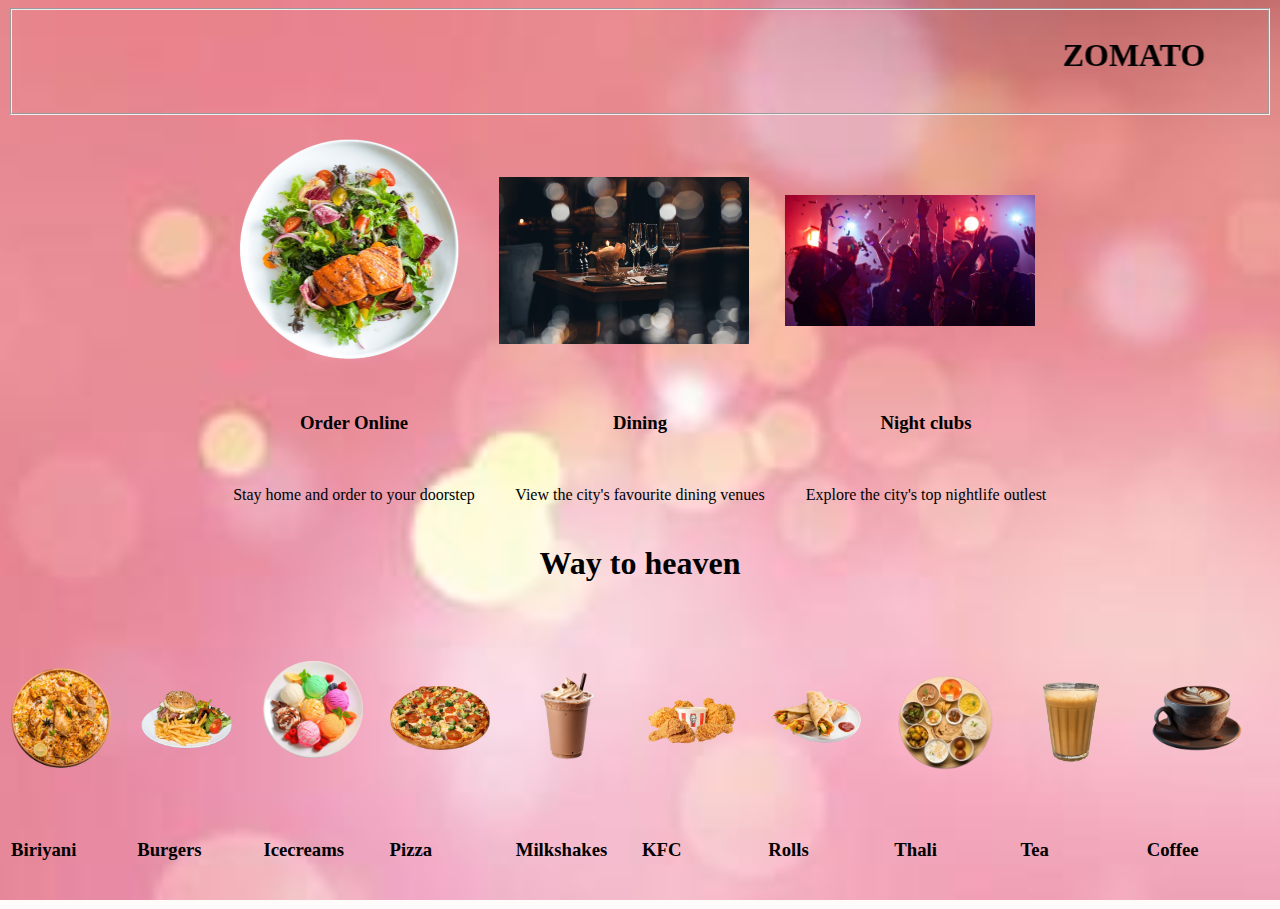
<file: newpage.html>
<!DOCTYPE html>
<html lang="en">
<head>
    <meta charset="UTF-8">
    <meta name="viewport" content="width=device-width, initial-scale=1.0">
    <link rel="stylesheet" href="newpage.css">

    <title><mainpage></title>
</head>
<body img src="bg.jpg" alt="bg.jpg" >
    <table align="center">
        <fieldset>
        <h1><b><marquee behavior="alternate">ZOMATO</marquee></b></h1>
      <!-- <tr>
            <td><h1><b>&nbsp;&nbsp;&nbsp;&nbsp;&nbsp;&nbsp;&nbsp;&nbsp;&nbsp;&nbsp;&nbsp;&nbsp;&nbsp;&nbsp;&nbsp;&nbsp;&nbsp;ZOMATO</b></h1></td>
            <td><search aria-controls=" "> 
                <form>
                    <input name="fsrch" id="fsrch" placeholder="search for different restaurants">
                </form>
                </search></td>
            </tr> -->
        <tr>
            <td><a href="order.html"><img src="online_order.png" alt="online_order.png" width="250"></a>&nbsp;&nbsp;&nbsp;&nbsp;&nbsp;&nbsp;&nbsp;&nbsp;</td>
            <td><a href="order.html"><img src="Dining.jpg" alt="Dining.jpg" width="250"></a>&nbsp;&nbsp;&nbsp;&nbsp;&nbsp;&nbsp;&nbsp;&nbsp;</td>
            <td><a href="order.html"><img src="Night clubs.jpg" alt="Night clubs.png" width="250"></a>&nbsp;&nbsp;&nbsp;&nbsp;&nbsp;&nbsp;&nbsp;&nbsp;</td>
        </tr>
        <tr align="center">
            <td><h3>Order Online</h3>&nbsp;&nbsp;&nbsp;&nbsp;&nbsp;</h3><p>Stay home and order to your doorstep</p></td>
            <td><h3>Dining</h3>&nbsp;&nbsp;&nbsp;&nbsp;&nbsp;<p>View the city's favourite dining venues</p></td>
            <td><h3>Night clubs</h3>&nbsp;&nbsp;&nbsp;&nbsp;<p>Explore the city's top nightlife outlest</p></td>
        </tr><br></table>
        <center><h1>Way to heaven</h1></center></fieldset>
<table align="center">
    <tr>
        <td><a href="order.html"><img src="Biriyani.jpg.png" alt="Biriyani" width="100"></a>&nbsp;&nbsp;&nbsp;&nbsp;&nbsp;&nbsp;</td>
        <td><a href="order.html"><img src="burger.png" alt="burger" width="100"></a>&nbsp;&nbsp;&nbsp;&nbsp;&nbsp;&nbsp;</td>
        <td><a href="order.html"><img src="icecream.jpg.png" alt="icecreams" width="100"></a>&nbsp;&nbsp;&nbsp;&nbsp;&nbsp;&nbsp;<br><br></td>
        <td><a href="order.html"><img src="pizza (2).png" alt="pizza(2)" width="100"></a>&nbsp;&nbsp;&nbsp;&nbsp;&nbsp;&nbsp;</td>
        <td><a href="order.html"><img src="chocolatemilkshake.png" alt="chocolatemilkshake.png" width="100"></a>&nbsp;&nbsp;&nbsp;&nbsp;&nbsp;&nbsp;</td>
        <td><a href="order.html"><img src="kfcfriedchicken.png" alt="Kfcfriedchicken.png" width="100"></a>&nbsp;&nbsp;&nbsp;&nbsp;&nbsp;&nbsp;</td>
        <td><a href="order.html"><img src="rolls (2).png" alt="rolls(2).png" width="100"></a>&nbsp;&nbsp;&nbsp;&nbsp;&nbsp;&nbsp;</td>
        <td><a href="order.html"><img src="thali.png" alt="thali.png" width="100"></a>&nbsp;&nbsp;&nbsp;&nbsp;&nbsp;&nbsp;</td>
        <td><a href="order.html"><img src="tea (2).png" alt="tea(2).png" width="100"></a>&nbsp;&nbsp;&nbsp;&nbsp;&nbsp;&nbsp;</td>
        <td><a href="order.html"><img src="coffeecup.png" alt="coffeecup.png" width="100"></a>&nbsp;&nbsp;&nbsp;&nbsp;&nbsp;&nbsp;</td>        
    </tr><br>

    <tr aligin="center">
        <td><h3>Biriyani</h3>&nbsp;&nbsp;&nbsp;</td>
        <td><h3>Burgers</h3>&nbsp;&nbsp;&nbsp;</td>
        <td><h3>Icecreams</h3>&nbsp;&nbsp;&nbsp;</td>
        <td><h3>Pizza</h3>&nbsp;&nbsp;&nbsp;</td>
        <td><h3>Milkshakes</h3>&nbsp;&nbsp;&nbsp;</td>
        <td><h3>KFC</h3>&nbsp;&nbsp;&nbsp;</td>
        <td><h3>Rolls</h3>&nbsp;&nbsp;&nbsp;</td>
        <td><h3>Thali</h3>&nbsp;&nbsp;&nbsp;</td>
        <td><h3>Tea</h3>&nbsp;&nbsp;&nbsp;</td>
        <td><h3>Coffee</h3>&nbsp;&nbsp;&nbsp;</td>
        </tr><br>
    </table>
</body>
</html>
</file>
<file: newpage.css>
*{
    background: rgba(255, 250, 250, 0.7) url('bg.jpg') center center fixed;
    background-size: cover;
    background-blend-mode: darken;
    font-family: Cambria, Cochin, Georgia, Times, 'Times New Roman', serif;

}
</file>
